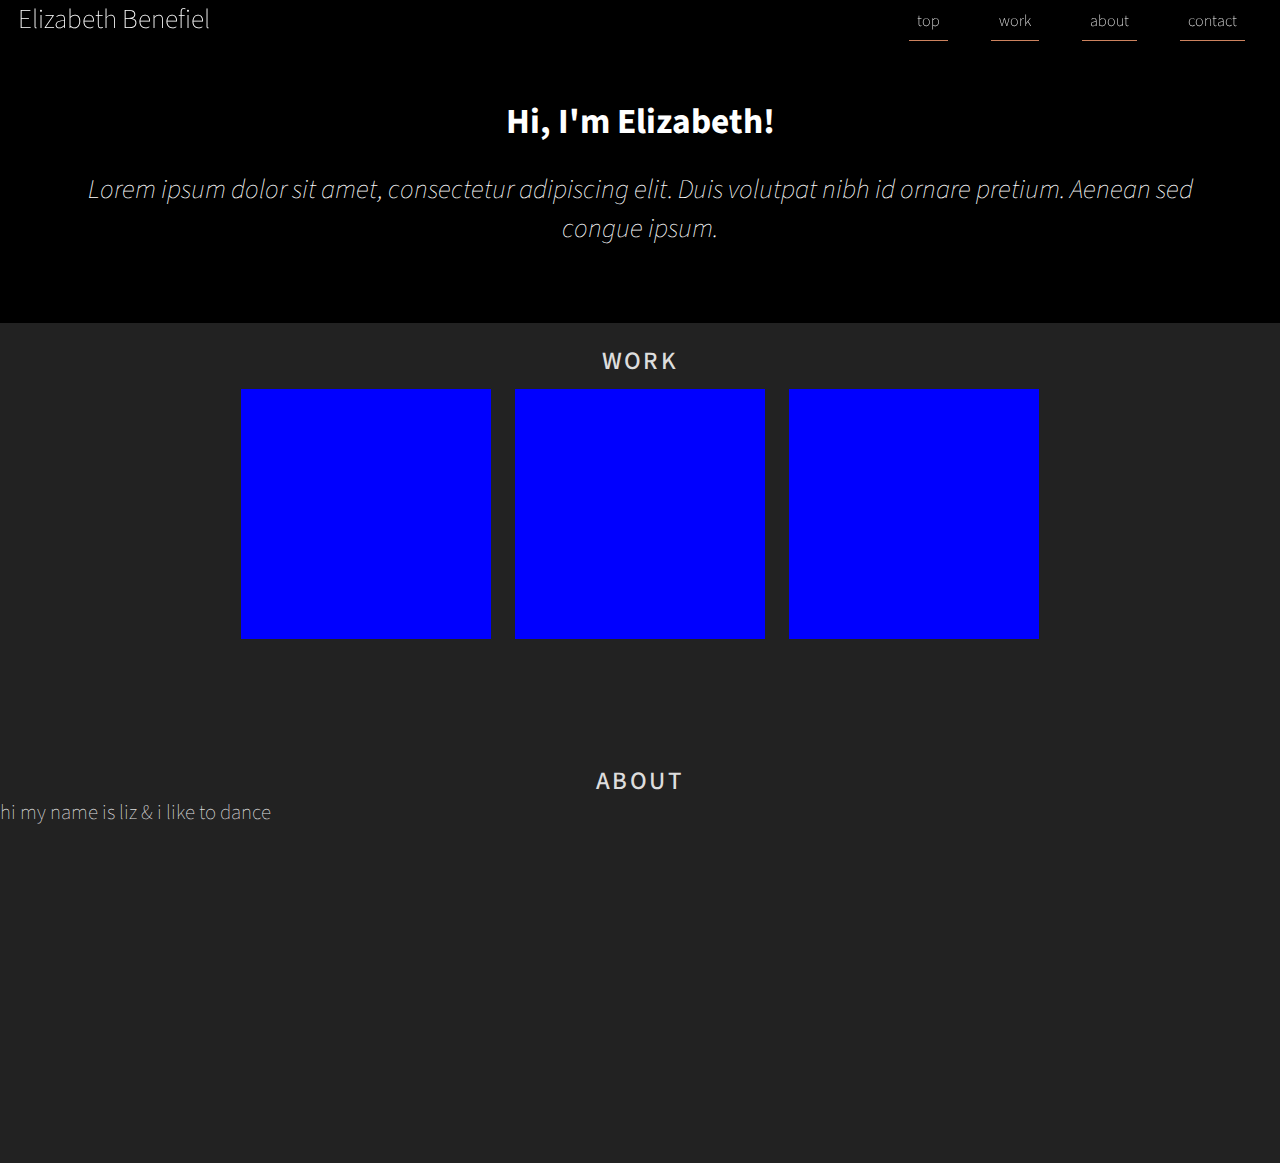
<file: index.html>
<!DOCTYPE html>
<html lang="en">
<head>
  <meta charset="UTF-8">
  <title>portfolio</title>
  <link rel="stylesheet" href="css/main.css">
  <link rel="stylesheet" href="css/normalize.css">
  <link rel="stylesheet" href="https://maxcdn.bootstrapcdn.com/font-awesome/4.5.0/css/font-awesome.min.css">
</head>
<body>

  <div id="nav">
    <h1 id="name">Elizabeth Benefiel</h1>
    <ul>
      <a href="#top"><li>top</li></a>
      <a href="#intro"><li>work</li></a>
      <a href="#use"><li>about</li></a>
      <a href="#safety"><li>contact</li></a>
    </ul>
  </div>

  <div id="body">
  <section id="intro">
    <a name="top"></a>
    <h1>Hi, I'm Elizabeth!</h1>
    <h2>
      Lorem ipsum dolor sit amet, consectetur adipiscing elit. Duis volutpat nibh id ornare pretium. Aenean sed congue ipsum.
    </h2>
  </section>

  <section id="section">
    <a name="work"></a>
    <h2>WORK</h2>
    <div id="portfolio-gallery">
      <a href="portfolio-item.html"><div class="portfolio-item"></div></a>
      <div class="portfolio-item"></div>
      <div class="portfolio-item"></div>
    </div>
  </section>

  <section id="section">
    <a name="about"></a>
    <h2>ABOUT</h2>
    <p>hi my name is liz & i like to dance</p>
  </section>


</div> <!-- body div -->

</body>
</html>
</file>
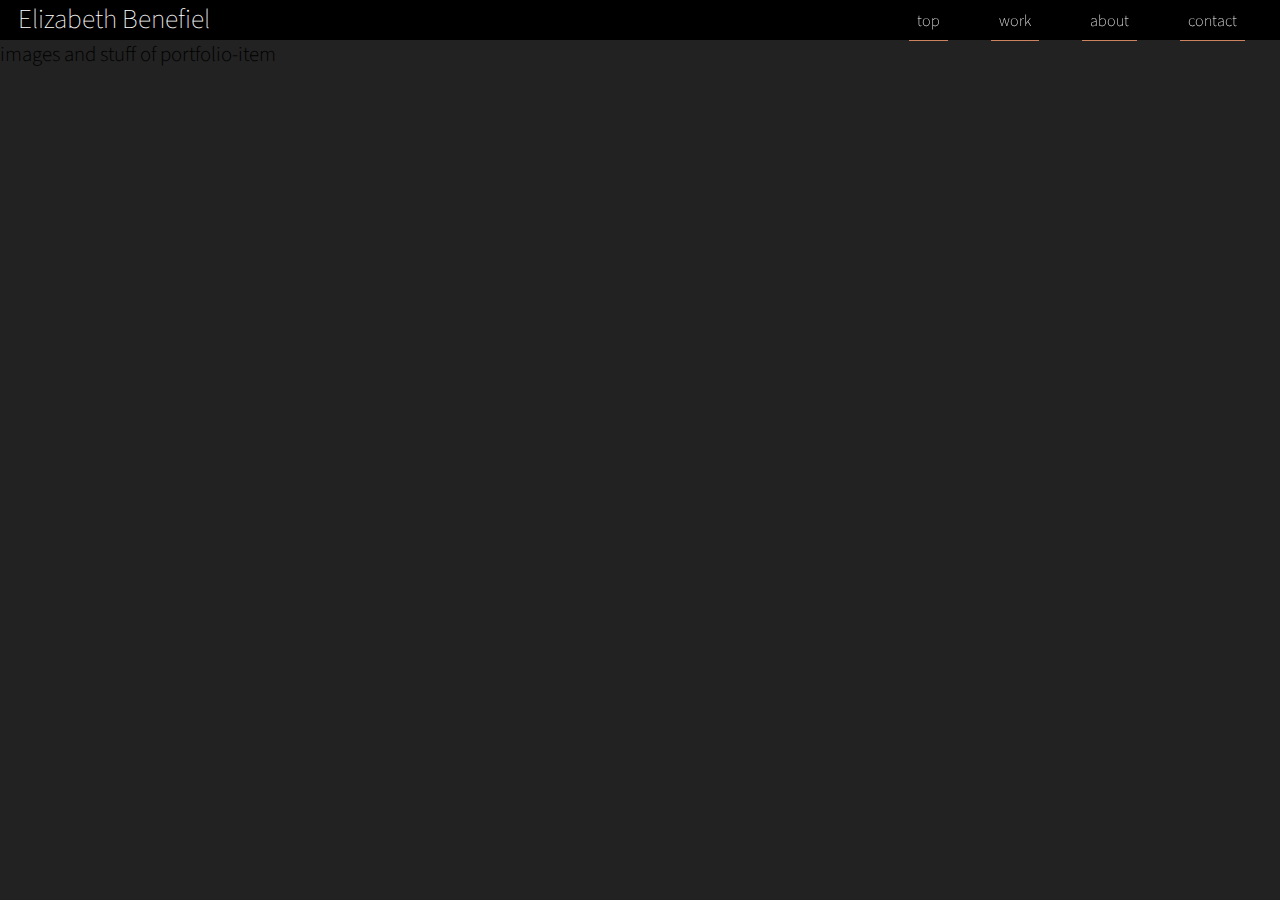
<file: portfolio-item.html>
<!DOCTYPE html>
<html lang="en">
<head>
  <meta charset="UTF-8">
  <title>portfolio</title>
  <link rel="stylesheet" href="css/main.css">
  <link rel="stylesheet" href="css/normalize.css">
  <link rel="stylesheet" href="https://maxcdn.bootstrapcdn.com/font-awesome/4.5.0/css/font-awesome.min.css">
</head>
<body>

  <div id="nav">
    <h1 id="name">Elizabeth Benefiel</h1>
    <ul>
      <a href="#top"><li>top</li></a>
      <a href="#intro"><li>work</li></a>
      <a href="#use"><li>about</li></a>
      <a href="#safety"><li>contact</li></a>
    </ul>
  </div>

  <div id="body">
    images and stuff of portfolio-item

</div> <!-- body div -->

</body>
</html>
</file>
<file: css/main.css>
@import url(https://fonts.googleapis.com/css?family=Poppins|Source+Sans+Pro:400,300,600,200);

body {
  font-family: "Source Sans Pro", sans-serif;
  background: #222;
}

#nav {
  color: white;
  background: #000;
  position: fixed;
  left: 0;
  z-index: 2;
  font-weight: 200;
  height: 40px;
  width: 100%;
}

#nav ul {
  list-style: none;
  margin: 0;
  padding: 0;
  margin-top: 10px;
  position: fixed;
  right: 15px;
  top: 0px;
}

#nav li {
  border-bottom: 1px solid #CD835F;
  padding: .5em;
  display: inline;
  margin-left: 20px;
  margin-right: 20px;
}

#nav a, a:visited, a:hover {
  text-decoration: none;
  color: white;
}

#nav li:hover {
  background: #CD835F;
  color: #000;
  cursor: pointer;

  -webkit-transition: background .1s ease-in;
  -moz-transition: background .1s ease-in;
  -o-transition: background .1s ease-in;
  -ms-transition: background .1s ease-in;
  transition: background .1s ease-in;

  -webkit-transition: color .1s ease-in;
  -moz-transition: color .1s ease-in;
  -o-transition: color .1s ease-in;
  -ms-transition: color .1s ease-in;
  transition: color .1s ease-in;
}

#nav h1 {
  font-size: 1.7em;
  line-height: 0;
  position: fixed;
  font-weight: 200;
  left: 18px;
  top: 2px;
}

#body {
  position: absolute;
  top: 40px;
  font-weight: 300;
  font-size: 1.3em;
}

#intro {
  display: inline-block;
  height: 250px;
  margin: 0;
  padding-top: 33px;
  width: 100%;
  color: #fff;
  text-shadow: 0px 0px 30px #000;
  position: relative;
  background: black;
  background-position: right 10px top;
  background-size: 100%;
  background-attachment: fixed;
}

#intro h1 {
  font-weight: 700;
  font-size: 1.7em;
  text-align: center;
}

#intro h2 {
  font-weight: 200;
  font-style: italic;
  font-size: 1.3em;
  text-align: center;
  margin-left: 50px;
  margin-right: 50px;
}

#section {
  display: inline-block;
  height: 420px;
  margin: auto;
  width: 100%;
  background: #222;
  color: #ddd;
  font-weight: 200;
}

#section p {
  margin: 0 0 .6em 0;
  line-height: 1.35em;
}

#section h2 {
  font-weight: 500;
  font-size: 1.2em;
  letter-spacing: .1em;
  margin-top: 20px;
  margin-bottom: 0;
  text-align: center;
}

#section #portfolio-gallery {
  text-align: center;
}

#section .portfolio-item {
  width: 250px;
  height: 250px;
  background-color: blue;
  display: inline-block;
  margin: 10px;
}
</file>
